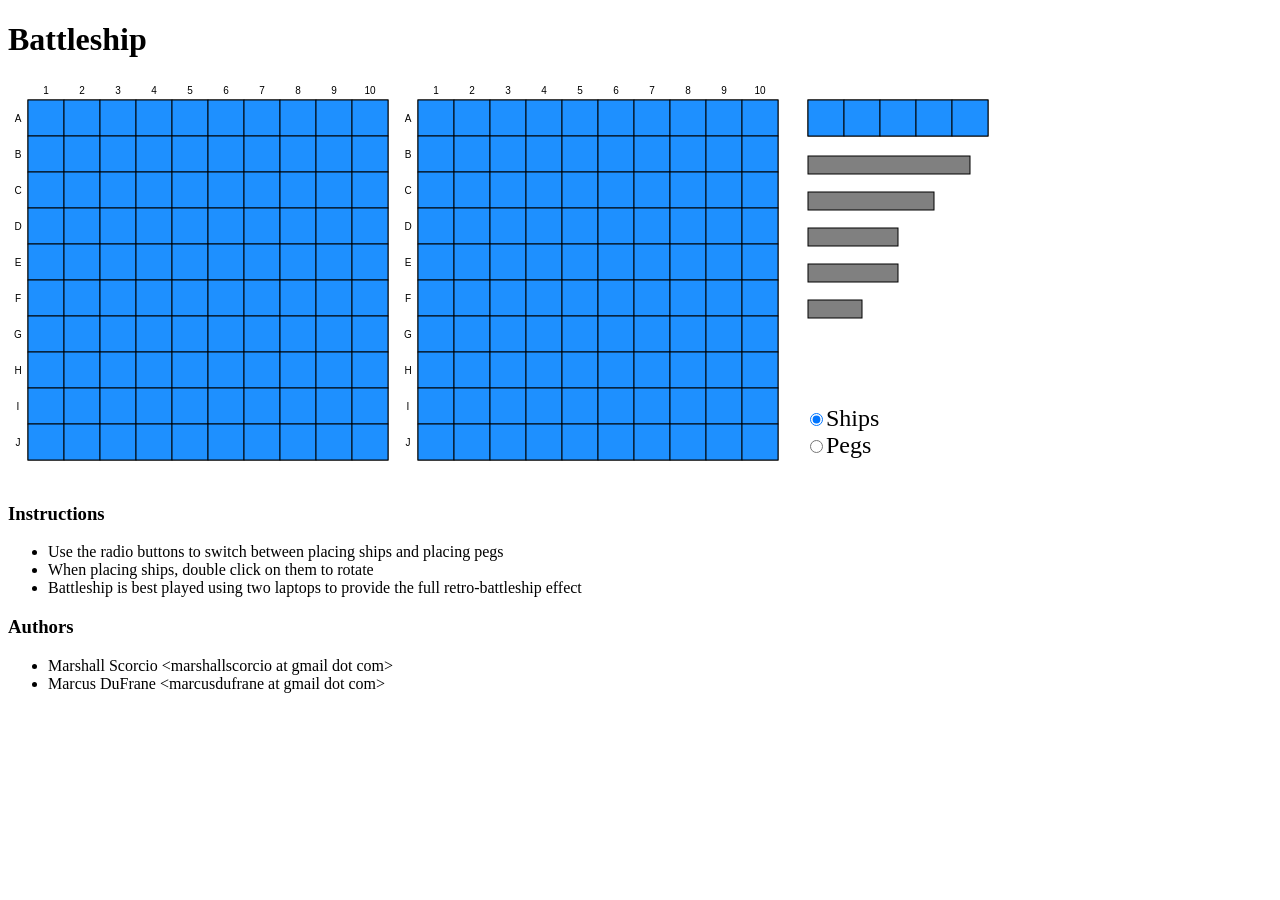
<file: battleship.html>
<!doctype html>
<html>
  <head>
    <title>Battleship</title>
    <meta http-equiv="Content-Type" content="text/html;charset=utf-8" />
    <link rel="stylesheet" href="battleship.css" type="text/css" />
    <script type="text/javascript" src="jquery-3.6.1.slim.min.js"></script>
    <script type="text/javascript" src="raphael-min.js"></script>
    <script type="text/javascript" src="battleship.js"></script>
  </head>
  <body>
    <div id="header">
      <h1>Battleship</h1>
    </div>
    <div id="game">
    </div>
    <div id="state-selector">
      <label><input type="radio" name="state" value="ships" />Ships</label><br />
      <label><input type="radio" name="state" value="pegs" />Pegs</label>
    </div>
    <div id="footer">
      <h3>Instructions</h3>
      <ul>
        <li>Use the radio buttons to switch between placing ships and placing pegs</li>
        <li>When placing ships, double click on them to rotate</li>
        <li>Battleship is best played using two laptops to provide the full retro-battleship effect</li>
      </ul>
      <h3>Authors</h3>
      <ul>
        <li>Marshall Scorcio &lt;marshallscorcio at gmail dot com&gt;</li>
        <li>Marcus DuFrane &lt;marcusdufrane at gmail dot com&gt;</li>
      </ul>
    </div>
  </body>
</html>
</file>
<file: battleship.css>
#state-selector {
  font-size: x-large;
  width: 180px;
  position: absolute;
  left: 805px;
  top: 405px;
}
</file>
